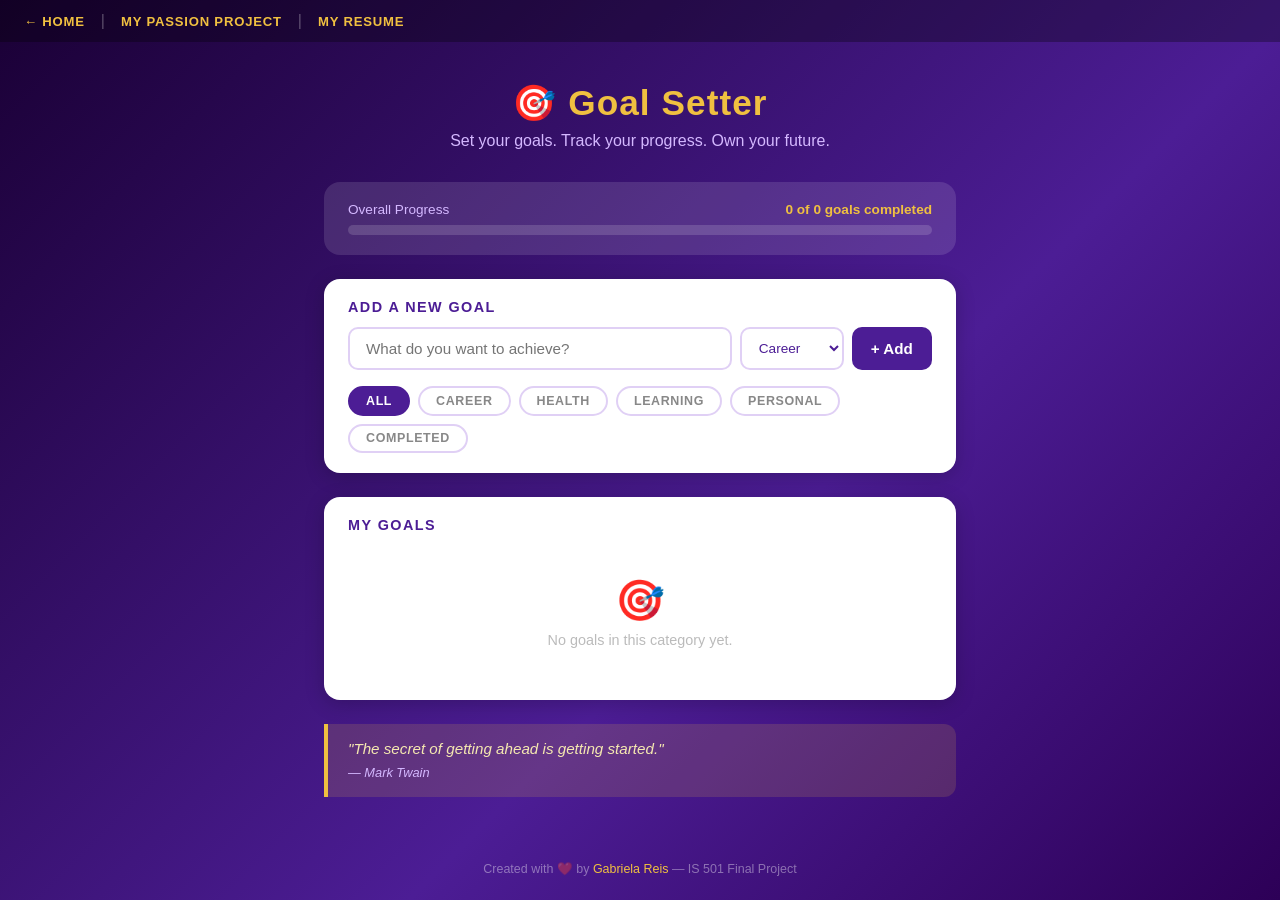
<file: web_app.html>
<!DOCTYPE html>
<html lang="en">
<head>
    <meta charset="UTF-8" />
    <meta name="viewport" content="width=device-width, initial-scale=1" />
    <title>Goal Setter - Gabriela Reis</title>
    <style>
        /* ===== GOAL SETTER APP STYLES ===== */
        * { box-sizing: border-box; margin: 0; padding: 0; }

        body {
            font-family: 'Segoe UI', Arial, sans-serif;
            background: linear-gradient(135deg, #1a0035 0%, #4c1d95 60%, #2d0057 100%);
            min-height: 100vh;
            padding: 0;
            color: #1a0035;
        }

        /* Top nav */
        .app-nav {
            background-color: rgba(0,0,0,0.3);
            padding: 0.75rem 1.5rem;
            display: flex;
            align-items: center;
            gap: 1rem;
            flex-wrap: wrap;
        }

        .app-nav a {
            color: #f0c040;
            text-decoration: none;
            font-size: 0.82rem;
            font-weight: bold;
            letter-spacing: 0.06em;
            text-transform: uppercase;
        }

        .app-nav a:hover { color: #ffffff; }
        .app-nav span { color: rgba(255,255,255,0.3); }

        /* App container */
        .app-container {
            max-width: 680px;
            margin: 2.5rem auto;
            padding: 0 1.5rem;
        }

        .app-header {
            text-align: center;
            margin-bottom: 2rem;
            color: white;
        }

        .app-header h1 {
            font-size: 2.2rem;
            font-weight: 800;
            color: #f0c040;
            letter-spacing: 0.03em;
            margin-bottom: 0.5rem;
        }

        .app-header p {
            color: #d4b8ff;
            font-size: 1rem;
        }

        /* Progress bar */
        .progress-card {
            background: rgba(255,255,255,0.12);
            border-radius: 16px;
            padding: 1.25rem 1.5rem;
            margin-bottom: 1.5rem;
            color: white;
        }

        .progress-label {
            display: flex;
            justify-content: space-between;
            font-size: 0.85rem;
            color: #d4b8ff;
            margin-bottom: 0.5rem;
        }

        .progress-label span:last-child {
            color: #f0c040;
            font-weight: bold;
        }

        .progress-bar-bg {
            background-color: rgba(255,255,255,0.15);
            border-radius: 10px;
            height: 10px;
            overflow: hidden;
        }

        .progress-bar-fill {
            height: 10px;
            background: linear-gradient(90deg, #f0c040, #ffdd80);
            border-radius: 10px;
            transition: width 0.5s ease;
        }

        /* Input area */
        .input-card {
            background: white;
            border-radius: 16px;
            padding: 1.25rem 1.5rem;
            margin-bottom: 1.5rem;
            box-shadow: 0 4px 20px rgba(0,0,0,0.2);
        }

        .input-card h3 {
            font-size: 0.9rem;
            text-transform: uppercase;
            letter-spacing: 0.1em;
            color: #4c1d95;
            margin-bottom: 0.75rem;
            font-weight: 700;
        }

        .input-row {
            display: flex;
            gap: 0.5rem;
        }

        .input-row input {
            flex: 1;
            padding: 0.7rem 1rem;
            border: 2px solid #e0d0f5;
            border-radius: 10px;
            font-size: 0.95rem;
            color: #1a0035;
            outline: none;
            transition: border-color 0.2s;
        }

        .input-row input:focus {
            border-color: #4c1d95;
        }

        .input-row select {
            padding: 0.7rem 0.8rem;
            border: 2px solid #e0d0f5;
            border-radius: 10px;
            font-size: 0.85rem;
            color: #4c1d95;
            outline: none;
            background: white;
            cursor: pointer;
        }

        .input-row select:focus {
            border-color: #4c1d95;
        }

        .btn-add {
            padding: 0.7rem 1.2rem;
            background-color: #4c1d95;
            color: white;
            border: none;
            border-radius: 10px;
            font-size: 0.95rem;
            font-weight: 700;
            cursor: pointer;
            transition: background-color 0.2s, transform 0.1s;
            white-space: nowrap;
        }

        .btn-add:hover { background-color: #3b0d6e; }
        .btn-add:active { transform: scale(0.97); }

        /* Category filter */
        .filter-row {
            display: flex;
            gap: 0.5rem;
            flex-wrap: wrap;
            margin-top: 1rem;
        }

        .filter-btn {
            padding: 0.35rem 1rem;
            border-radius: 20px;
            font-size: 0.78rem;
            font-weight: 700;
            letter-spacing: 0.05em;
            text-transform: uppercase;
            border: 2px solid #e0d0f5;
            background: white;
            color: #888;
            cursor: pointer;
            transition: all 0.2s;
        }

        .filter-btn.active, .filter-btn:hover {
            background-color: #4c1d95;
            border-color: #4c1d95;
            color: white;
        }

        /* Goals list */
        .goals-card {
            background: white;
            border-radius: 16px;
            padding: 1.25rem 1.5rem;
            box-shadow: 0 4px 20px rgba(0,0,0,0.2);
        }

        .goals-card h3 {
            font-size: 0.9rem;
            text-transform: uppercase;
            letter-spacing: 0.1em;
            color: #4c1d95;
            margin-bottom: 0.75rem;
            font-weight: 700;
        }

        .empty-state {
            text-align: center;
            padding: 2rem;
            color: #bbb;
        }

        .empty-state .emoji { font-size: 2.5rem; margin-bottom: 0.5rem; }
        .empty-state p { font-size: 0.9rem; }

        /* Goal item */
        .goal-item {
            display: flex;
            align-items: center;
            gap: 0.75rem;
            padding: 0.85rem 0;
            border-bottom: 1px solid #f0ebff;
            animation: slideIn 0.3s ease;
        }

        @keyframes slideIn {
            from { opacity: 0; transform: translateY(-8px); }
            to { opacity: 1; transform: translateY(0); }
        }

        .goal-item:last-child { border-bottom: none; }

        .goal-checkbox {
            width: 22px;
            height: 22px;
            border: 2px solid #4c1d95;
            border-radius: 50%;
            cursor: pointer;
            flex-shrink: 0;
            display: flex;
            align-items: center;
            justify-content: center;
            transition: all 0.2s;
            background: white;
        }

        .goal-checkbox.done {
            background-color: #4c1d95;
            border-color: #4c1d95;
        }

        .goal-checkbox.done::after {
            content: '✓';
            color: white;
            font-size: 0.75rem;
            font-weight: bold;
        }

        .goal-text {
            flex: 1;
            font-size: 0.95rem;
            color: #1a0035;
            transition: all 0.2s;
        }

        .goal-text.done {
            text-decoration: line-through;
            color: #bbb;
        }

        .goal-category {
            font-size: 0.7rem;
            font-weight: 700;
            padding: 0.2rem 0.6rem;
            border-radius: 12px;
            text-transform: uppercase;
            letter-spacing: 0.05em;
            flex-shrink: 0;
        }

        .cat-career  { background: #ede9fe; color: #4c1d95; }
        .cat-health  { background: #d1fae5; color: #065f46; }
        .cat-learning{ background: #fef3c7; color: #92400e; }
        .cat-personal{ background: #fce7f3; color: #9d174d; }

        .btn-delete {
            background: none;
            border: none;
            color: #ccc;
            font-size: 1rem;
            cursor: pointer;
            padding: 0.2rem;
            transition: color 0.2s;
            flex-shrink: 0;
        }

        .btn-delete:hover { color: #e53e3e; }

        /* Motivational quote */
        .quote-card {
            background: rgba(240,192,64,0.15);
            border-left: 4px solid #f0c040;
            border-radius: 0 12px 12px 0;
            padding: 1rem 1.25rem;
            margin-top: 1.5rem;
            color: white;
        }

        .quote-card blockquote {
            font-style: italic;
            font-size: 0.95rem;
            color: #f5e8b0;
            margin: 0 0 0.4rem;
        }

        .quote-card cite {
            font-size: 0.8rem;
            color: #d4b8ff;
        }

        /* App footer */
        .app-footer {
            text-align: center;
            color: rgba(255,255,255,0.4);
            font-size: 0.78rem;
            padding: 1.5rem;
            margin-top: 1rem;
        }

        .app-footer a { color: #f0c040; text-decoration: none; }
    </style>
</head>
<body>

    <!-- Navigation -->
    <div class="app-nav">
        <a href="../index.html">&#8592; Home</a>
        <span>|</span>
        <a href="scratch_page.html">My Passion Project</a>
        <span>|</span>
        <a href="resume_page.html">My Resume</a>
    </div>

    <div class="app-container">

        <!-- Header -->
        <div class="app-header">
            <h1>&#127919; Goal Setter</h1>
            <p>Set your goals. Track your progress. Own your future.</p>
        </div>

        <!-- Progress -->
        <div class="progress-card">
            <div class="progress-label">
                <span>Overall Progress</span>
                <span id="progress-text">0 of 0 goals completed</span>
            </div>
            <div class="progress-bar-bg">
                <div class="progress-bar-fill" id="progress-fill" style="width: 0%;"></div>
            </div>
        </div>

        <!-- Add Goal -->
        <div class="input-card">
            <h3>Add a New Goal</h3>
            <div class="input-row">
                <input type="text" id="goal-input" placeholder="What do you want to achieve?" maxlength="120" />
                <select id="category-select">
                    <option value="career">Career</option>
                    <option value="health">Health</option>
                    <option value="learning">Learning</option>
                    <option value="personal">Personal</option>
                </select>
                <button class="btn-add" onclick="addGoal()">+ Add</button>
            </div>
            <!-- Filter buttons -->
            <div class="filter-row">
                <button class="filter-btn active" onclick="filterGoals('all', this)">All</button>
                <button class="filter-btn" onclick="filterGoals('career', this)">Career</button>
                <button class="filter-btn" onclick="filterGoals('health', this)">Health</button>
                <button class="filter-btn" onclick="filterGoals('learning', this)">Learning</button>
                <button class="filter-btn" onclick="filterGoals('personal', this)">Personal</button>
                <button class="filter-btn" onclick="filterGoals('done', this)">Completed</button>
            </div>
        </div>

        <!-- Goals List -->
        <div class="goals-card">
            <h3>My Goals</h3>
            <div id="goals-list">
                <div class="empty-state">
                    <div class="emoji">🎯</div>
                    <p>No goals yet. Add one above to get started!</p>
                </div>
            </div>
        </div>

        <!-- Motivational Quote -->
        <div class="quote-card">
            <blockquote id="quote-text">"The most effective way to do it, is to do it."</blockquote>
            <cite>— <span id="quote-author">Amelia Earhart</span></cite>
        </div>

    </div>

    <div class="app-footer">
        Created with &#10084;&#65039; by <a href="../index.html">Gabriela Reis</a> &mdash; IS 501 Final Project
    </div>

    <script>
        // ===== GOAL SETTER APP LOGIC =====

        var goals = [];
        var currentFilter = 'all';

        var quotes = [
            { text: "The most effective way to do it, is to do it.", author: "Amelia Earhart" },
            { text: "A goal without a plan is just a wish.", author: "Antoine de Saint-Exupéry" },
            { text: "You are never too old to set another goal or dream a new dream.", author: "C.S. Lewis" },
            { text: "She believed she could, so she did.", author: "R.S. Grey" },
            { text: "Success is not final, failure is not fatal: it is the courage to continue that counts.", author: "Winston Churchill" },
            { text: "The secret of getting ahead is getting started.", author: "Mark Twain" },
            { text: "Well-behaved women seldom make history.", author: "Laurel Thatcher Ulrich" },
            { text: "Do one thing every day that scares you.", author: "Eleanor Roosevelt" }
        ];

        // Pick a random quote
        function setQuote() {
            var q = quotes[Math.floor(Math.random() * quotes.length)];
            document.getElementById('quote-text').textContent = '"' + q.text + '"';
            document.getElementById('quote-author').textContent = q.author;
        }

        // Add a goal
        function addGoal() {
            var input = document.getElementById('goal-input');
            var category = document.getElementById('category-select').value;
            var text = input.value.trim();
            if (!text) {
                input.focus();
                input.style.borderColor = '#e53e3e';
                setTimeout(function() { input.style.borderColor = '#e0d0f5'; }, 1000);
                return;
            }
            goals.push({ id: Date.now(), text: text, category: category, done: false });
            input.value = '';
            input.focus();
            setQuote();
            renderGoals();
        }

        // Toggle goal completion
        function toggleGoal(id) {
            goals = goals.map(function(g) {
                if (g.id === id) return Object.assign({}, g, { done: !g.done });
                return g;
            });
            renderGoals();
        }

        // Delete a goal
        function deleteGoal(id) {
            goals = goals.filter(function(g) { return g.id !== id; });
            renderGoals();
        }

        // Filter goals
        function filterGoals(filter, btn) {
            currentFilter = filter;
            document.querySelectorAll('.filter-btn').forEach(function(b) { b.classList.remove('active'); });
            btn.classList.add('active');
            renderGoals();
        }

        // Render goals list
        function renderGoals() {
            var list = document.getElementById('goals-list');
            var filtered = goals.filter(function(g) {
                if (currentFilter === 'all') return true;
                if (currentFilter === 'done') return g.done;
                return g.category === currentFilter;
            });

            if (filtered.length === 0) {
                list.innerHTML = '<div class="empty-state"><div class="emoji">' +
                    (currentFilter === 'done' ? '🏆' : '🎯') +
                    '</div><p>' +
                    (currentFilter === 'done' ? 'No completed goals yet. Keep going!' : 'No goals in this category yet.') +
                    '</p></div>';
            } else {
                list.innerHTML = filtered.map(function(g) {
                    return '<div class="goal-item">' +
                        '<div class="goal-checkbox ' + (g.done ? 'done' : '') + '" onclick="toggleGoal(' + g.id + ')"></div>' +
                        '<div class="goal-text ' + (g.done ? 'done' : '') + '">' + escapeHtml(g.text) + '</div>' +
                        '<span class="goal-category cat-' + g.category + '">' + g.category + '</span>' +
                        '<button class="btn-delete" onclick="deleteGoal(' + g.id + ')" title="Delete goal">&times;</button>' +
                        '</div>';
                }).join('');
            }

            updateProgress();
        }

        // Update progress bar
        function updateProgress() {
            var total = goals.length;
            var done = goals.filter(function(g) { return g.done; }).length;
            var pct = total === 0 ? 0 : Math.round((done / total) * 100);
            document.getElementById('progress-fill').style.width = pct + '%';
            document.getElementById('progress-text').textContent = done + ' of ' + total + ' goal' + (total !== 1 ? 's' : '') + ' completed';
        }

        // Escape HTML
        function escapeHtml(str) {
            return str.replace(/&/g,'&amp;').replace(/</g,'&lt;').replace(/>/g,'&gt;').replace(/"/g,'&quot;');
        }

        // Allow Enter key to add goal
        document.getElementById('goal-input').addEventListener('keydown', function(e) {
            if (e.key === 'Enter') addGoal();
        });

        // Start
        setQuote();
        renderGoals();
    </script>
</body>
</html>
</file>
